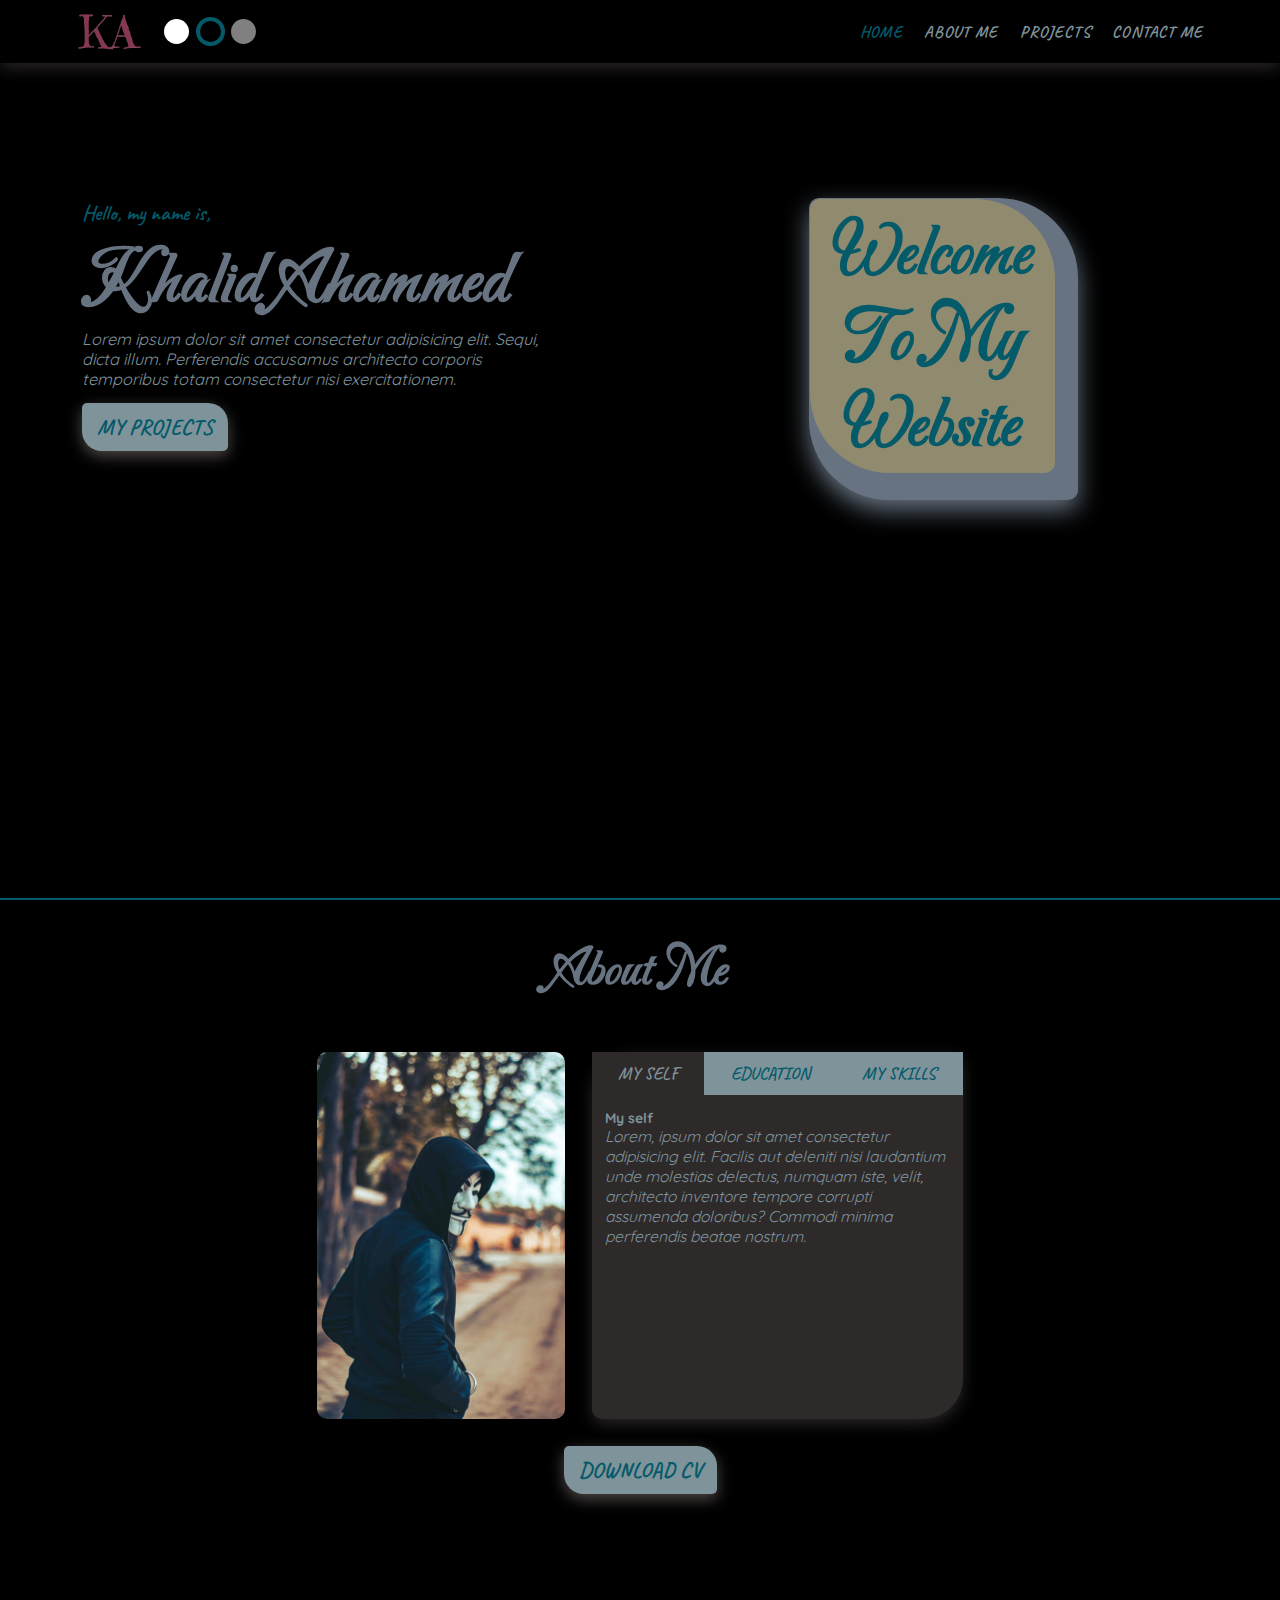
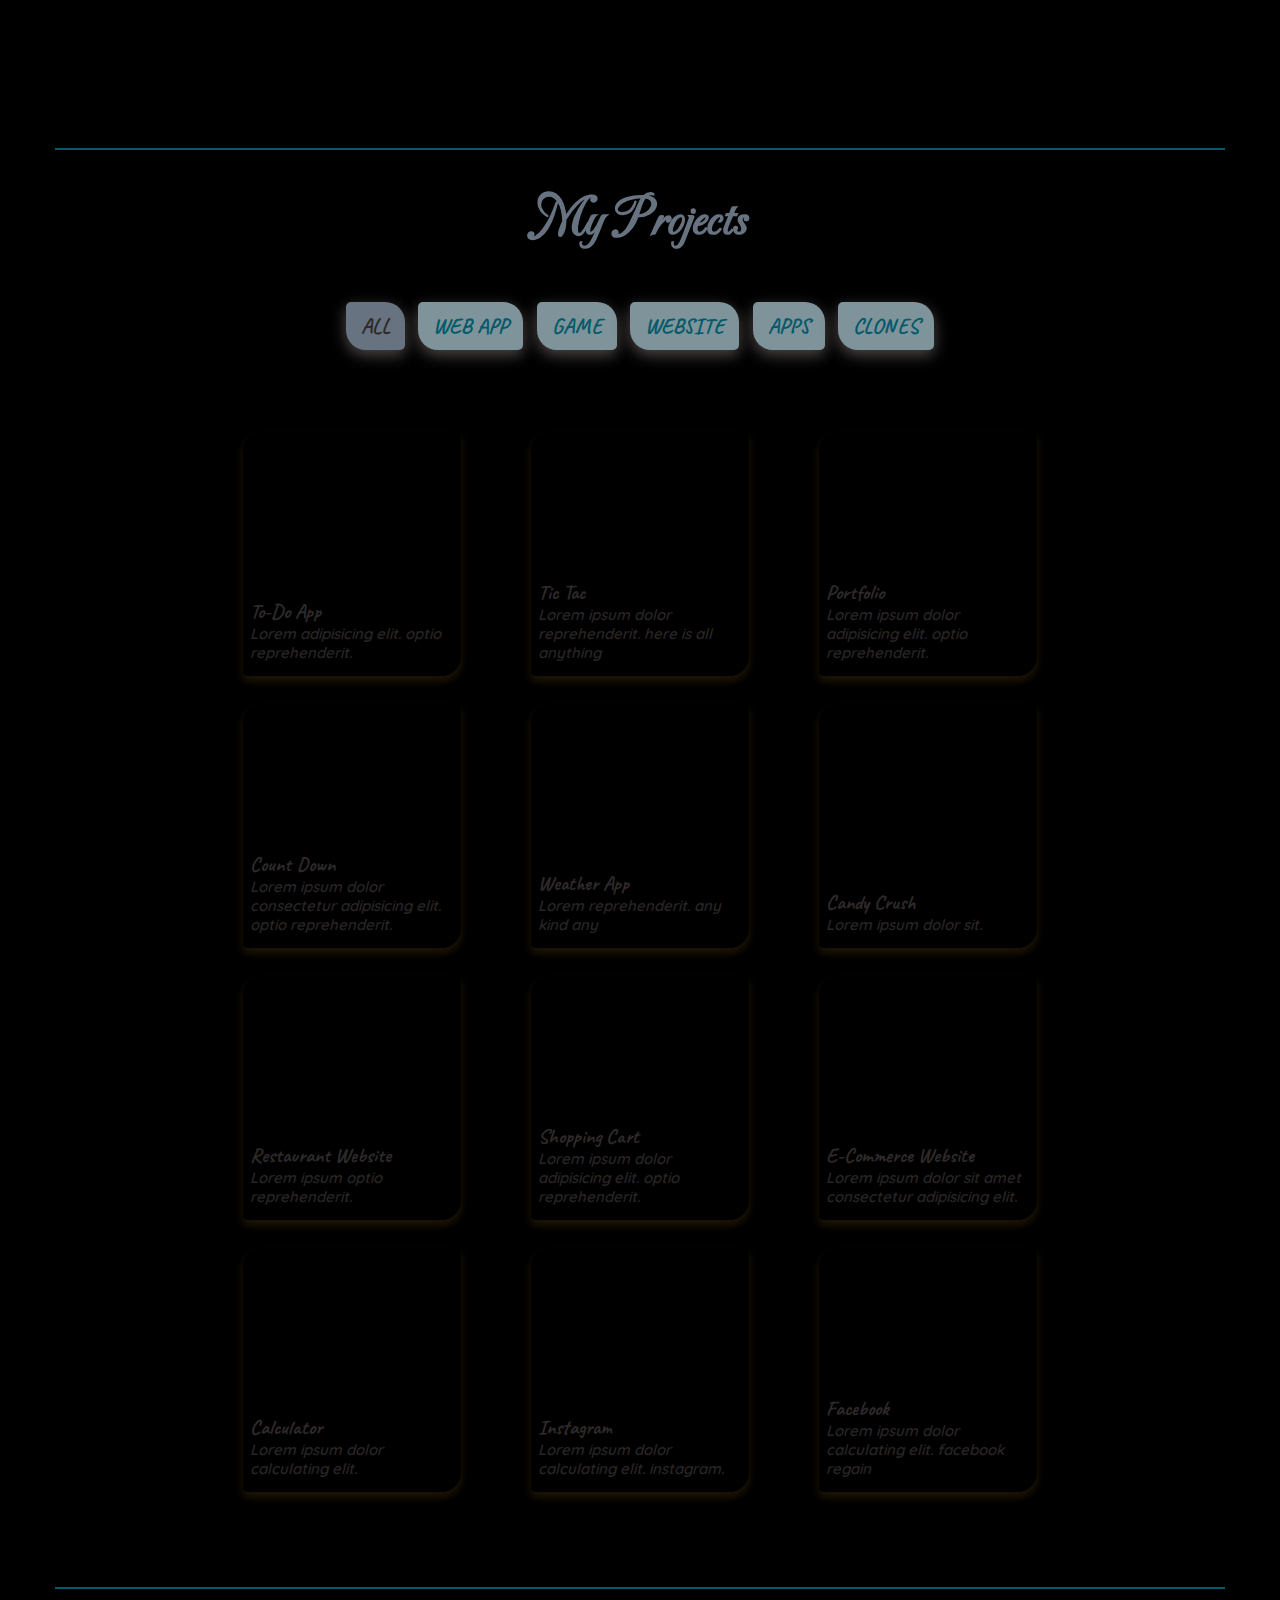
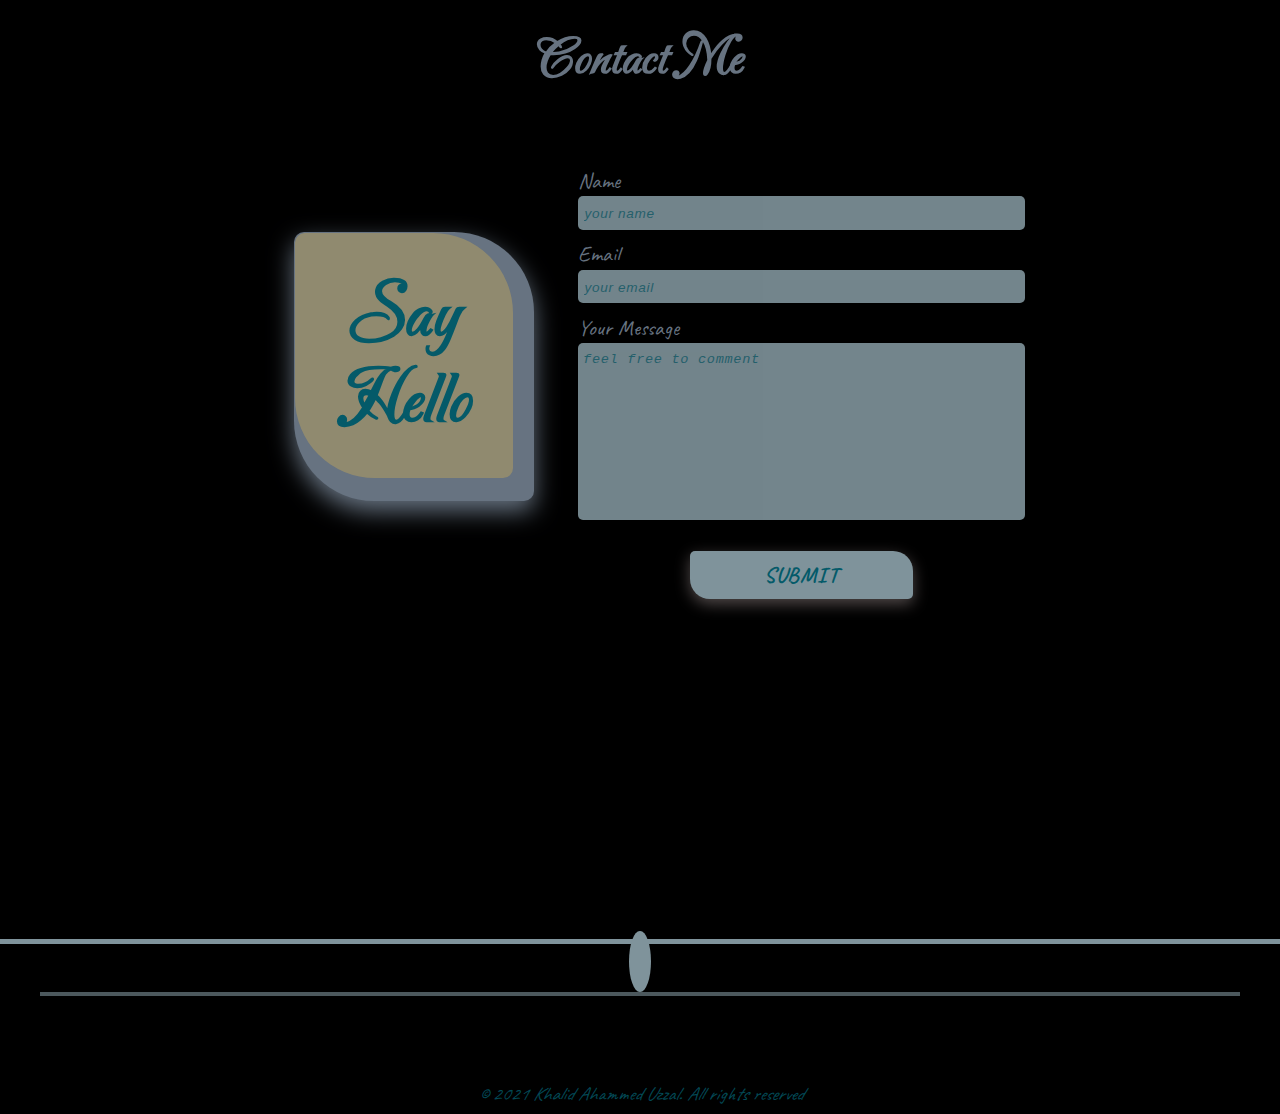
<file: index.html>
<!DOCTYPE html>
<html lang="en">

<head>
    <meta charset="UTF-8">
    <meta http-equiv="X-UA-Compatible" content="IE=edge">
    <meta name="viewport" content="width=device-width, initial-scale=1.0">
    <link rel="stylesheet" href="https://cdnjs.cloudflare.com/ajax/libs/font-awesome/6.0.0-beta2/css/all.min.css" integrity="sha512-YWzhKL2whUzgiheMoBFwW8CKV4qpHQAEuvilg9FAn5VJUDwKZZxkJNuGM4XkWuk94WCrrwslk8yWNGmY1EduTA==" crossorigin="anonymous" referrerpolicy="no-referrer"
    />
    <link rel="stylesheet" href="css/style.css">
    <title>Combination project</title>
</head>

<body>
    <div id="overlay"></div>
    <!-- home section -->
    <section id="home">
        <header id="header" data-after="RETURN HOME"></header>

        <div id="hero" class="hero container">
            <div class="hero-title">
                <h4>Hello, my name is,</h4>
                <h1 class="styled-h1">Khalid Ahammed</h1>
                <p>Lorem ipsum dolor sit amet consectetur adipisicing elit. Sequi, dicta illum. Perferendis accusamus architecto corporis temporibus totam consectetur nisi exercitationem.</p>
                <a href="#projects" class="link projectId">
                    <button class="btn home-btn">my projects</button>
                </a>
            </div>
            <div class="hero-body">
                <div class="rectangle">
                    <h1 class="styled-h1">
                        Welcome to my website
                    </h1>
                </div>
            </div>
        </div>
    </section>
    <!-- main body -->
    <div class="main-body container">
        <!-- about me -->
        <section id="about">
            <div class="section-title">
                <h2 class="title-header">About Me</h2>
            </div>
            <div class="about-body">
                <div class="about-pic">
                    <div class="pic-container">
                        <img src="images/person.jpg" alt="my-image">
                    </div>
                </div>
                <div class="about-desc">
                    <div class="about-buttons">
                        <button class="about-btn active" data-id="mySelf">My self</button>
                        <button class="about-btn" data-id="education">Education</button>
                        <button class="about-btn" data-id="mySkill">My skills</button>
                    </div>

                    <article class="btn-desc">
                        <div class="content active" id="mySelf">
                            <h3>My self</h3>
                            <p>Lorem, ipsum dolor sit amet consectetur adipisicing elit. Facilis aut deleniti nisi laudantium unde molestias delectus, numquam iste, velit, architecto inventore tempore corrupti assumenda doloribus? Commodi minima perferendis
                                beatae nostrum.</p>
                        </div>
                        <div class="content" id="education">
                            <h3>Education</h3>
                            <p>Lorem, ipsum dolor sit amet consectetur adipisicing elit. Facilis aut deleniti nisi laudantium unde molestias delectus, numquam iste, velit, architecto inventore tempore corrupti assumenda doloribus? Commodi minima perferendis
                                beatae nostrum. Lorem ipsum dolor sit amet.</p>
                        </div>
                        <div class="content" id="mySkill">
                            <h3>My Skills</h3>
                            <p>Lorem, ipsum dolor deleniti nisi laudantium unde molestias delectus, numquam iste, velit, architecto inventore tempore corrupti assumenda doloribus? Commodi minima perferendis beatae nostrum.</p>
                        </div>
                    </article>
                </div>
            </div>
            <div class="cv-button">
                <a target="_blank" href="#"><button class="btn cv-btn">download cv</button></a>
            </div>
        </section>
        <!-- about me ends -->
        <!-- My projects starts -->
        <section id="projects">
            <div class="section-title">
                <h2 class="title-header">My projects</h2>
            </div>
            <div class="projects-body">
                <div class="filter-btns"></div>
                <div class="project-list"></div>
            </div>
        </section>
        <!-- my projects ends -->
        <!-- contact me starts -->
        <section id="contact">
            <div class="section-title">
                <h2 class="title-header">Contact Me</h2>
            </div>
            <div class="contact-body">
                <div class="contact-title">
                    <div class="rectangle contact-rectangle">
                        <h1 class="styled-h1">Say Hello</h1>
                    </div>
                </div>
                <div class="contact-form">
                    <form id="form">
                        <div class="field">
                            <label for="name">Name</label>
                            <input type="text" id="name" placeholder="your name" autocomplete="off">
                        </div>
                        <div class="field">
                            <label for="emal">Email</label>
                            <input type="email" id="email" placeholder="your email" autocomplete="off">
                        </div>
                        <div class="field">
                            <label for="message">your message</label>
                            <textarea name="message" id="message" cols="30" rows="10" placeholder="feel free to comment"></textarea>
                        </div>
                        <button class="btn form-btn" value="submit" type="submit">Submit</button>
                        <!-- <input type="submit" value="Submit"> -->
                    </form>
                </div>
            </div>
        </section>
        <!-- contact me ends -->
    </div>
    <!-- main body ends -->

    <!-- footer starts -->
    <footer id="footer"></footer>
    <!-- footer ends -->
    <a href="#home">
        <div class="upper-arrow" id="upper-arrow">
            <i class="fas fa-arrow-up"></i>
        </div>
    </a>

    <script src="js/app.js"></script>
    <script src="js/home.js"></script>
</body>

</html>
</file>
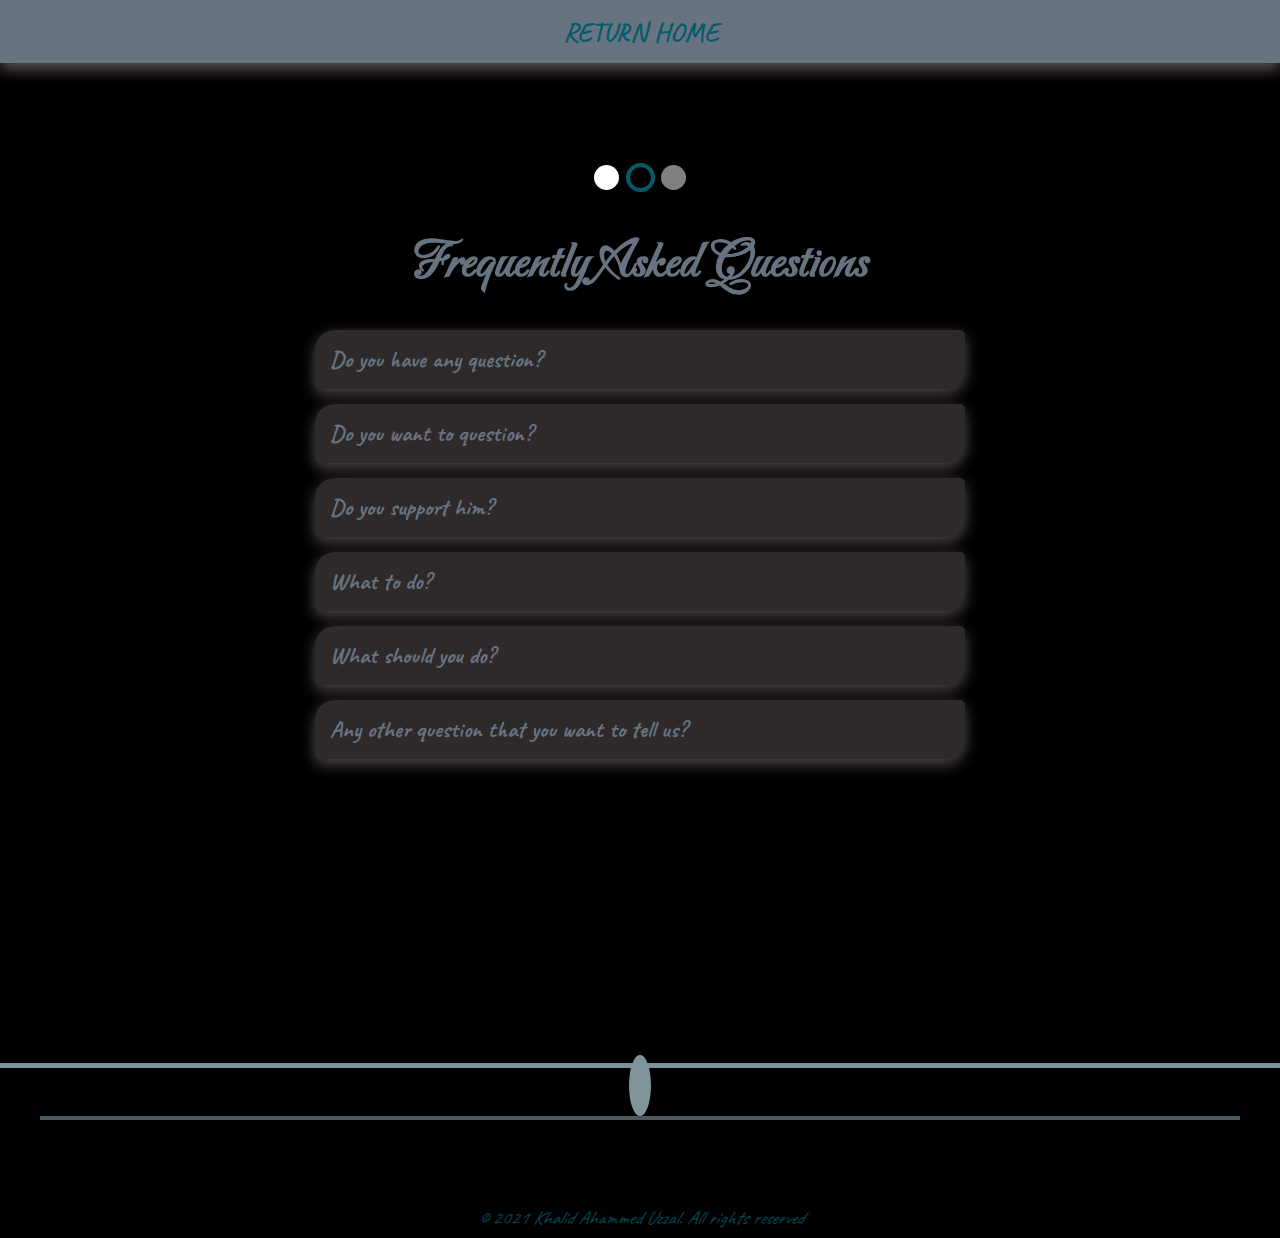
<file: html/faq.html>
<!DOCTYPE html>
<html lang="en">

<head>
    <meta charset="UTF-8">
    <meta http-equiv="X-UA-Compatible" content="IE=edge">
    <meta name="viewport" content="width=device-width, initial-scale=1.0">
    <link rel="stylesheet" href="https://cdnjs.cloudflare.com/ajax/libs/font-awesome/6.0.0-beta2/css/all.min.css" integrity="sha512-YWzhKL2whUzgiheMoBFwW8CKV4qpHQAEuvilg9FAn5VJUDwKZZxkJNuGM4XkWuk94WCrrwslk8yWNGmY1EduTA==" crossorigin="anonymous" referrerpolicy="no-referrer"
    />
    <link rel="stylesheet" href="../css/style.css">
    <link rel="stylesheet" href="../css/faq.css">
    <title>FAQ</title>
</head>

<body>
    <header id="header" data-after="RETURN HOME"></header>

    <!-- main sec faq starts -->
    <section class="faq-app">
        <div class="faq-body container">
            <div id="hcolors"></div>
            <div class="section-title">
                <h2 class="title-header">Frequently asked questions</h2>
            </div>
            <div class="questions-container"></div>
        </div>
    </section>
    <!-- main sec faq ends -->

    <footer id="footer"></footer>
    <a href="#home">
        <div class="upper-arrow" id="upper-arrow">
            <i class="fas fa-arrow-up"></i>
        </div>
    </a>
    <script src="../js/app.js"></script>
    <script src="../js/faq.js"></script>
</body>

</html>
</file>
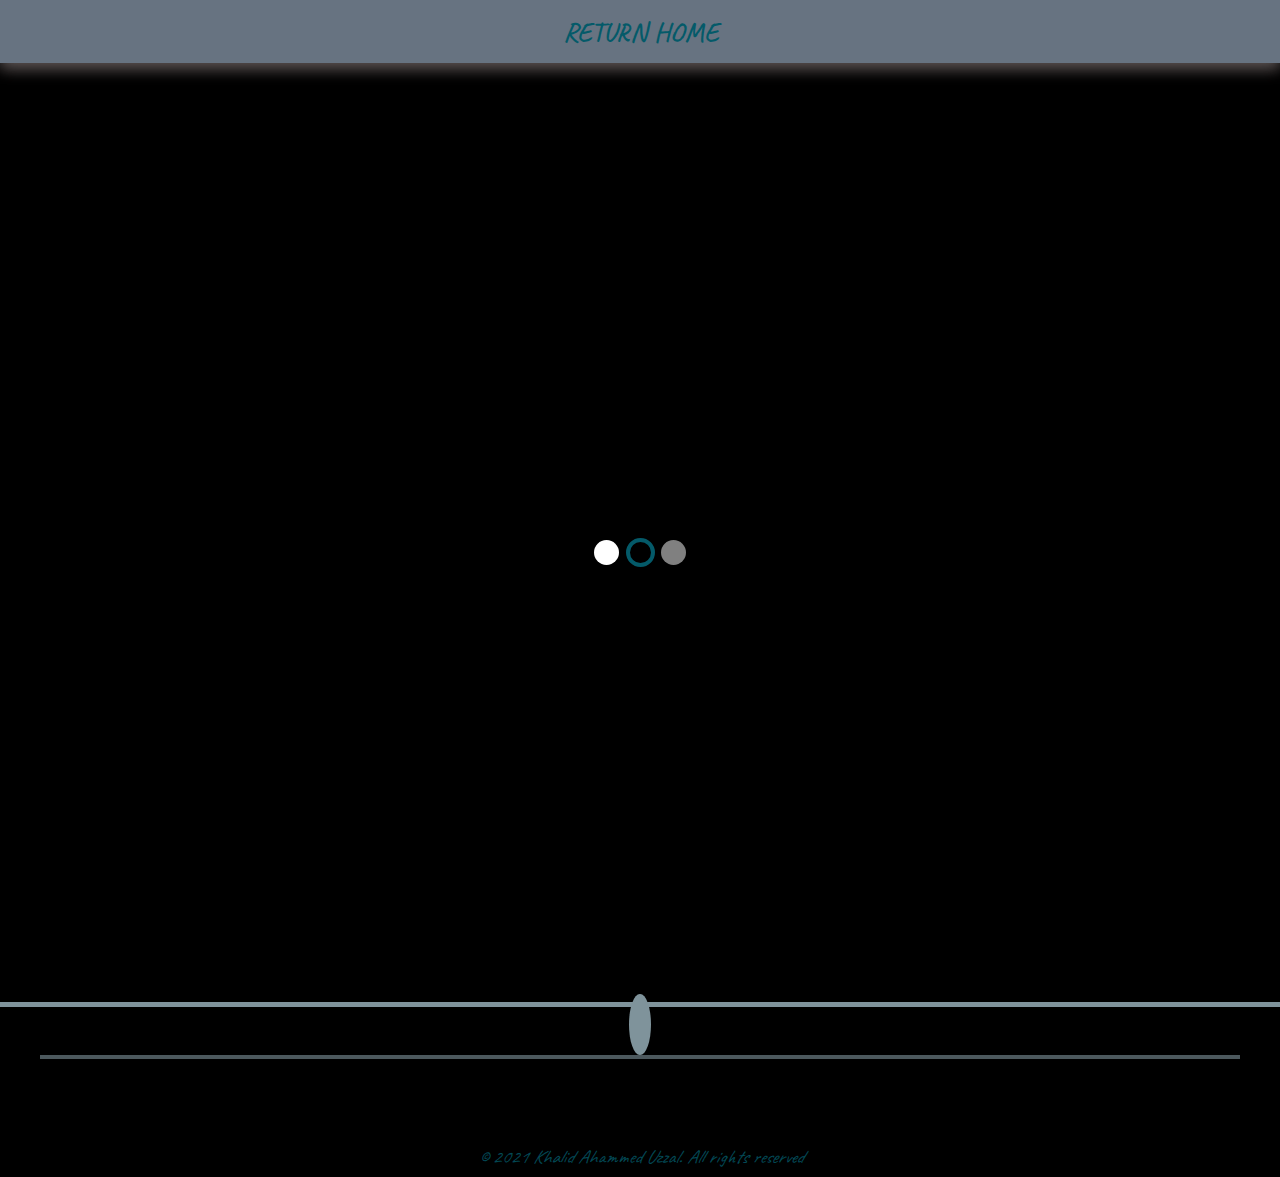
<file: html/slider.html>
<!DOCTYPE html>
<html lang="en">

<head>
    <meta charset="UTF-8">
    <meta http-equiv="X-UA-Compatible" content="IE=edge">
    <meta name="viewport" content="width=device-width, initial-scale=1.0">
    <link rel="stylesheet" href="https://cdnjs.cloudflare.com/ajax/libs/font-awesome/6.0.0-beta2/css/all.min.css" integrity="sha512-YWzhKL2whUzgiheMoBFwW8CKV4qpHQAEuvilg9FAn5VJUDwKZZxkJNuGM4XkWuk94WCrrwslk8yWNGmY1EduTA==" crossorigin="anonymous" referrerpolicy="no-referrer"
    />
    <link rel="stylesheet" href="../css/style.css">
    <title>Document</title>
    <style>
        #hcolors {
            display: flex;
            align-items: center;
            justify-content: center;
        }
    </style>
</head>

<body>
    <header id="header" data-after="RETURN HOME"></header>
    <h1>SLIDER</h1>
    <section id="hcolors">

    </section>
    <!-- footer starts -->
    <footer id="footer"></footer>
    <!-- footer ends -->
    <a href="#home">
        <div class="upper-arrow" id="upper-arrow">
            <i class="fas fa-arrow-up"></i>
        </div>
    </a>
    <script src="../js/app.js"></script>
</body>

</html>
</file>
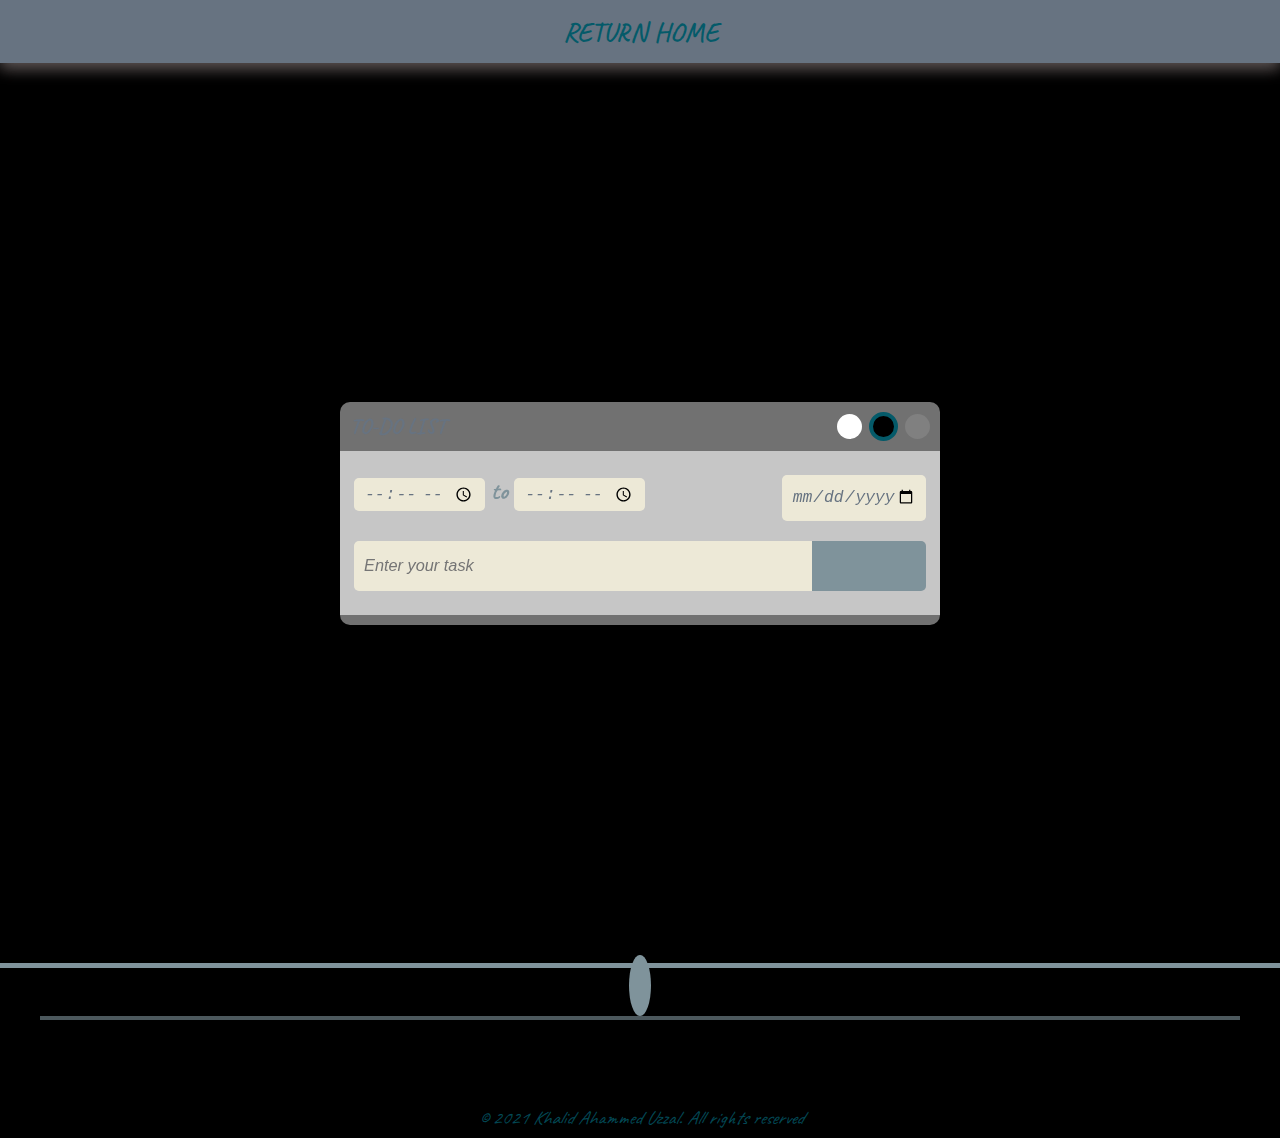
<file: html/todo.html>
<!DOCTYPE html>
<html lang="en">

<head>
    <meta charset="UTF-8">
    <meta http-equiv="X-UA-Compatible" content="IE=edge">
    <meta name="viewport" content="width=device-width, initial-scale=1.0">
    <link rel="stylesheet" href="https://cdnjs.cloudflare.com/ajax/libs/font-awesome/6.0.0-beta2/css/all.min.css" integrity="sha512-YWzhKL2whUzgiheMoBFwW8CKV4qpHQAEuvilg9FAn5VJUDwKZZxkJNuGM4XkWuk94WCrrwslk8yWNGmY1EduTA==" crossorigin="anonymous" referrerpolicy="no-referrer"
    />
    <link rel="stylesheet" href="../css/style.css">
    <link rel="stylesheet" href="../css/todo.css">
    <title>TO DO APP</title>
    <style>
        #hcolors {
            display: flex;
            align-items: center;
            justify-content: center;
        }
    </style>
</head>

<body>
    <header id="header" data-after="RETURN HOME"></header>

    <!-- main sec todo starts -->
    <section class="container todoapp">
        <div class="todo">
            <div class="todo-header">
                <div class="todo-title">
                    <h2 class="title title-item">To-do list</h2>
                    <div id="hcolors"></div>
                </div>
                <div class="todo-desc">
                    <form class="input-form" id="todo-form">
                        <div class="input-title">
                            <p class="alert"></p>
                        </div>
                        <div class="input-sec">
                            <div class="input-field">
                                <div class="time">
                                    <input type="time" class="timei" id="start-time">
                                    <span class="to">to</span>
                                    <input type="time" class="timei" id="end-time">
                                </div>
                                <!-- <label for="start" class="datelabel">Start date:</label> -->
                                <input type="date" id="startDate" name="work-start" value="" min="2021-09-23" max="2050-12-31">
                            </div>
                            <div class="main-task">
                                <input type="text" id="input-box" placeholder="Enter your task" autocomplete="off">
                                <button class="submit-btn" type="submit"><i class="fas fa-plus"></i></button>
                            </div>
                        </div>
                    </form>
                </div>
            </div>
            <div class="todo-body">
                <div class="todo-content"></div>
                <button class="clear-btn">Clear all</button>
            </div>
        </div>
    </section>
    <!-- main sec todo ends -->

    <footer id="footer"></footer>
    <a href="#home">
        <div class="upper-arrow" id="upper-arrow">
            <i class="fas fa-arrow-up"></i>
        </div>
    </a>
    <script src="../js/app.js"></script>
    <script src="../js/todo.js"></script>
</body>

</html>
</file>
<file: css/style.css>
/* fonts */
        
        @import url('https://fonts.googleapis.com/css2?family=Quicksand:wght@300;400;600;700&display=swap');
        @import url('https://fonts.googleapis.com/css2?family=Caveat:wght@400;500&display=swap');
        @import url('https://fonts.googleapis.com/css2?family=Carattere&family=Caveat:wght@400;500&display=swap');
        /* system */
        
        *,
         ::before,
         ::after {
            margin: 0;
            padding: 0;
            box-sizing: border-box;
        }
        
        html {
            scroll-behavior: smooth;
            -webkit-tap-highlight-color: rgba(0, 0, 0, 0);
            font-size: 85%;
        }
        
        body {
            /* font-size: 15px; */
            font-family: var(--rfont);
            background-color: var(--clr-white);
            font-size: 0.875rem;
        }
        
        .hidden-overflow {
            overflow-y: hidden;
        }
        
        img {
            width: 100%;
            height: 100%;
            user-select: none;
        }
        
        #overlay.active {
            position: fixed;
            top: 0;
            left: 0;
            width: 100vw;
            height: 100vh;
            background-color: rgba(0, 0, 0, .5);
            z-index: 100;
        }
        /* global variables */
        
         :root {
            --dark: #3E1604;
            --lightest: #FCF9D3;
            --clr-white: rgb(245, 239, 239);
            --golden: #CCAF5E;
            --brown: #764704;
            --rec-color: #c2a65975;
            --light-shadow: 0 5px 15px rgba(0, 0, 0, 0.1);
            --dark-shadow: 0 5px 15px rgba(0, 0, 0, 0.2);
            /* --dark: #2f373b;
    --lightest: #ccc4c4;
    --clr-white: grey;
    --golden: rgb(155, 179, 128);
    --brown: #464600;
    --rec-color: #c2a65975;
    --light-shadow: 0 5px 15px rgba(80, 77, 77, 0.3);
    --dark-shadow: 0 5px 15px rgba(18, 36, 36, 0.4); */
            /* --dark: #677381;
    --lightest: #2e2a2a;
    --clr-white: #000000;
    --golden: #045a69;
    --rec-color: #c2a65975;
    --brown: #7f939b;
    --light-shadow: 0 5px 15px rgba(131, 124, 124, 0.3);
    --dark-shadow: 0 5px 15px rgba(134, 122, 122, 0.6); */
            --trnasition: .4s linear all;
            --rfont: 'Quicksand', sans-serif;
            --hfont: 'Caveat', cursive;
            --cursive1: 'Carattere', cursive;
            --cursive2: 'Caveat', cursive;
            --fsize: 1.2rem;
            --bigSize: 3rem;
            --transition: all 0.4s linear;
            --spacing: 0.08rem;
            --radius: 0.25rem;
            --max-width: 1170px;
            --glassBg: rgba(226, 226, 226, 0.5);
            /* --glassBg: rgba(43, 32, 32, 0.5); */
            --input-color: rgba(255, 250, 224, 0.7);
            --red: red;
            --green: green;
            --brown: brown;
        }
        /* responsive sizes */
        
        @media screen and (min-width: 992px) {
             :root {
                --biggest-font-size: 4rem;
                --bigSize: 2.25rem;
                --h2-font-size: 1.5rem;
                --h3-font-size: 1.25rem;
                --normal-font-size: 1rem;
                --small-font-size: .875rem;
                --smaller-font-size: .813rem;
            }
        }
        /* global variables end */
        /* customizing scroll bar */
        /* width */
        
         ::-webkit-scrollbar {
            width: 10px;
        }
        /* Track */
        
         ::-webkit-scrollbar-track {
            background: #f7f7f7;
        }
        /* Handle */
        
         ::-webkit-scrollbar-thumb {
            background: var(--brown);
            border-radius: 15px 3px;
        }
        /* Handle on hover */
        
         ::-webkit-scrollbar-thumb:hover {
            background: var(--dark);
        }
        /* customizing scrollbar ends */
        /* global tags */
        
        section {
            min-height: 100vh;
            height: 100%;
        }
        
        ul {
            list-style-type: none;
        }
        
        a {
            text-decoration: none;
            outline: none;
            font-size: var(--fsize);
            text-transform: uppercase;
            cursor: pointer;
            user-select: none;
        }
        
        button {
            outline: none;
            border: none;
            text-transform: uppercase;
            cursor: pointer;
            user-select: none;
        }
        
        .btn {
            padding: 10px 15px;
            font-size: 1.6rem;
            font-family: var(--cursive2);
            font-weight: bold;
            margin: 1rem 0;
            background-color: var(--brown);
            box-shadow: var(--dark-shadow);
            border-radius: 5px 20px;
            color: var(--golden);
            transition: var(--transition);
        }
        
        .btn:hover {
            background-color: var(--dark);
            /* box-shadow: 0px 1px 15px rgb(44, 30, 11); */
        }
        
        h1 {
            font-size: var(--bigSize);
            text-transform: capitalize;
        }
        
        h1,
        h2,
        h3,
        h4,
        h5,
        p {
            z-index: 2;
        }
        
        p {
            font-style: italic;
        }
        
        i {
            font-size: var(--fsize);
            user-select: none;
        }
        
        input,
        textarea {
            outline: none;
        }
        /* global classes */
        
        .container {
            max-width: var(--max-width);
            margin: auto;
        }
        
        .section-title {
            text-align: center;
            margin: 40px auto 35px auto;
        }
        
        .title-header {
            text-transform: capitalize;
            font-family: var(--cursive1);
            color: var(--dark);
            font-size: 4rem;
        }
        
        .upper-arrow {
            background-color: var(--dark);
            position: fixed;
            bottom: 5%;
            right: 5%;
            width: 2.8rem;
            height: 3rem;
            display: none;
            place-items: center;
            transition: var(--transition);
            cursor: pointer;
            user-select: none;
            border-radius: 5px;
            animation: upDown 1.8s infinite linear;
            z-index: 999;
        }
        
        @keyframes upDown {
            0%,
            100% {
                bottom: 5%;
            }
            50% {
                bottom: 7%;
            }
        }
        
        .upper-arrow i {
            color: var(--golden);
            transition: var(--transition);
        }
        
        .upper-arrow:hover i {
            color: var(--lightest);
        }
        
        .upper-arrow:hover {
            box-shadow: var(--dark-shadow);
        }
        
        .upper-arrow i {
            font-size: 2rem;
        }
        /*web accent colors */
        
        .nav-inst {
            display: flex;
        }
        
        .accent-colors {
            display: flex;
            align-items: center;
            flex-direction: row;
            column-gap: .5rem;
            cursor: pointer;
            transition: var(--transition);
            transition-duration: .2s;
        }
        
        .color-palate.default {
            border: 4px solid var(--golden);
            box-sizing: content-box;
            height: 21px;
            width: 21px;
        }
        /* #white {
    background-color: white;
}

#black {
    background-color: black;
}

#grey {
    background-color: gray;
} */
        
        .color-palate {
            height: 25px;
            width: 25px;
            border-radius: 50%;
        }
        /* web accent color ends */
        /* header */
        
        #home {
            border-bottom: 2px solid var(--golden);
        }
        
        #header {
            background-color: var(--clr-white);
            box-shadow: var(--light-shadow);
            z-index: 999;
        }
        
        #header.onpage {
            position: sticky;
        }
        
        #header.onpage::after {
            content: attr(data-after);
            position: absolute;
            top: 0;
            left: 0;
            height: 100%;
            width: 100%;
            background-color: var(--brown);
            color: var(--golden);
            font-size: 2rem;
            font-weight: 600;
            font-family: var(--cursive2);
            display: grid;
            place-items: center;
            cursor: pointer;
            transition: var(--transition);
        }
        
        #header.onpage:hover::after {
            box-shadow: var(--dark-shadow);
            background-color: var(--dark);
        }
        
        .fixed-header {
            position: fixed;
            top: 0;
            left: 0;
            width: 100%;
            box-shadow: var(--dark-shadow);
        }
        
        .nav-center {
            display: flex;
            justify-content: space-between;
            padding: 0 .8rem;
            align-items: center;
        }
        
        .nav-logo {
            width: 8rem;
        }
        /* .nav-inst {
    z-index: 1000;
} */
        
        .nav-toggler {
            background-color: transparent;
        }
        
        .nav-toggler i {
            font-size: 1.5rem;
            background-color: none;
        }
        
        .link-container {
            overflow: hidden;
            transition: var(--transition);
            height: 0;
        }
        
        .link-container .nav-menu {
            padding: .8rem;
        }
        
        .menu-item .link {
            letter-spacing: var(--spacing);
            display: block;
            transition: var(--transition);
            padding: 0.75rem .8rem;
            color: var(--brown);
            text-align: center;
            font-family: var(--cursive2);
            font-weight: bold;
            border-radius: 10px 3px;
        }
        
        .menu-item .link:hover {
            box-shadow: var(--light-shadow);
            background-color: var(--lightest);
        }
        /* hero home */
        
        .hero {
            display: grid;
            min-height: 92vh;
            /* box-shadow: var(--dark-shadow); */
        }
        
        .hero-title {
            padding: 8rem 3rem 5rem 3rem;
        }
        
        .hero-title h4 {
            color: var(--golden);
            font-size: 1.6rem;
            font-weight: 600;
            font-family: var(--cursive2);
        }
        
        .styled-h1 {
            margin: 1rem 0 .2rem 0;
            font-size: 5.5rem;
            color: var(--dark);
            font-family: var(--cursive1);
            text-transform: capitalize;
        }
        
        .hero-title p {
            color: var(--brown);
            font-style: italic;
            font-size: 1.2rem;
            width: 85%;
        }
        
        .hero-body {
            padding: 5rem 0rem 5rem 0rem;
        }
        
        .rectangle {
            background-color: var(--rec-color);
            max-width: 18rem;
            min-height: 20rem;
            display: flex;
            align-items: center;
            margin: auto auto 2rem auto;
            justify-content: center;
            text-align: center;
            border-radius: 10px 80px;
            position: relative;
        }
        
        .hero-body h1 {
            color: var(--golden);
        }
        
        .rectangle::before {
            content: '';
            position: absolute;
            top: -.5%;
            left: -.5%;
            width: 110%;
            height: 110%;
            border-radius: 10px 80px;
            background-color: var(--dark);
            z-index: -1;
            box-shadow: 0 10px 25px var(--dark);
        }
        /* About me */
        
        #about {
            border-bottom: 2px solid var(--golden);
            min-height: 90vh;
        }
        
        .cv-button {
            display: grid;
            place-items: center;
            margin-bottom: 4rem;
        }
        
        .about-body {
            padding: 1rem 2rem;
            display: grid;
            gap: 3rem 0rem;
            height: auto;
            max-width: 700px;
            width: 100%;
            margin: auto;
        }
        
        .about-pic {
            width: auto;
            display: grid;
            place-items: center;
        }
        
        .pic-container {
            max-width: 20rem;
            max-height: 27rem;
            overflow: hidden;
            border-radius: 30px 10px;
            margin: auto;
            background-color: var(--golden);
            /* clip-path: circle(120px at 100px 120px); */
        }
        
        .pic-container img {
            object-fit: cover;
        }
        
        .about-desc {
            background-color: var(--lightest);
            display: grid;
            grid-template-rows: min-content auto;
            row-gap: 1rem;
            box-shadow: var(--light-shadow);
            border-radius: 40px 10px;
            transition: var(--transition);
        }
        
        .about-desc:hover {
            box-shadow: var(--dark-shadow);
        }
        
        .about-buttons {
            display: grid;
            grid-template-columns: auto auto auto;
        }
        
        .about-btn {
            color: var(--golden);
            background-color: var(--brown);
            padding: .8rem 1rem;
            font-size: 1.3rem;
            margin: 0!important;
            font-family: var(--cursive2);
            font-weight: 600;
            transition: var(--transition);
        }
        
        .about-btn.active {
            background-color: var(--lightest);
            color: var(--brown);
        }
        
        .about-btn:hover:not(.active) {
            color: var(--lightest);
        }
        
        .btn-desc {
            padding: 1rem;
        }
        
        .btn-desc .content {
            display: none;
            background-color: var(--lightest);
            color: var(--brown);
        }
        
        .btn-desc .content p {
            font-size: 1.15rem;
            font-style: italic;
        }
        
        .content.active {
            display: grid;
        }
        /* projects */
        
        #projects {
            border-bottom: 2px solid var(--golden);
        }
        
        .projects-body {
            display: grid;
            row-gap: 5rem;
            place-items: center;
        }
        
        .filter-btns {
            display: flex;
            column-gap: 1rem;
            justify-content: center;
            flex-wrap: wrap;
            text-align: center;
        }
        
        .filter.active {
            color: var(--lightest);
            background-color: var(--dark);
        }
        
        .project-list {
            max-width: 850px;
            width: 100%;
            display: grid;
            row-gap: 2rem;
            margin-bottom: 7rem;
        }
        
        .project-content {
            display: inline-block;
            max-width: 16rem;
            width: 100%;
            min-height: 18rem;
            background: url("https://images.pexels.com/photos/6690924/pexels-photo-6690924.jpeg?auto=compress&cs=tinysrgb&dpr=2&h=650&w=940");
            background-origin: center;
            background-position: center;
            background-repeat: no-repeat;
            background-size: cover;
            position: relative;
            border-radius: 20px 5px;
            box-shadow: 0px 5px 8px rgb(34, 22, 5);
            margin: auto;
            overflow: hidden;
            cursor: pointer;
        }
        
        .project-content::after {
            content: 'visit';
            background-color: rgba(0, 0, 0, .8);
            width: 100%;
            height: 100%;
            left: 0;
            top: 0;
            position: absolute;
            color: var(--golden);
            font-size: 1.5rem;
            font-weight: bolder;
            text-transform: uppercase;
            font-family: var(--cursive2);
            display: grid;
            place-items: center;
            transition: var(--transition);
            transition-duration: .3s;
            opacity: 0;
        }
        
        .project-content:hover::after {
            opacity: 1;
        }
        
        .project-content i {
            position: absolute;
            right: 5px;
            top: 5px;
            color: var(--lightest);
            font-size: 1.5rem;
            z-index: 2;
        }
        
        .project-content-desc {
            position: absolute;
            bottom: 0;
            width: 100%;
            height: auto;
            left: 0;
            background-color: rgba(0, 0, 0, .7);
            padding: 1rem .5rem;
            color: var(--lightest);
        }
        
        .project-content-desc h3 {
            font-family: var(--cursive2);
            font-size: 1.5rem;
            text-transform: capitalize;
        }
        
        .project-content-desc p {
            font-size: 1.1rem;
            font-weight: 600;
            opacity: .9;
        }
        /* Contact */
        
        #contact {
            margin-bottom: 7rem;
        }
        
        .contact-body {
            display: grid;
            row-gap: 2rem;
            max-width: 770px;
            margin: auto;
            width: 100%;
        }
        
        .contact-rectangle {
            max-width: 16rem;
            min-height: 18rem;
            margin: 0;
        }
        
        .contact-rectangle h1 {
            color: var(--golden);
        }
        
        .contact-title {
            display: grid;
            place-items: center;
        }
        
        .contact-form {
            padding: 1rem 10%;
            margin-top: 4rem;
        }
        
        #form {
            display: grid;
            grid-template-rows: auto auto auto;
            row-gap: .8rem;
        }
        
        .field {
            display: grid;
            row-gap: .1rem;
        }
        
        #form input,
        textarea {
            display: block;
            padding: .6rem .4rem;
            border-radius: 5px;
            border: none;
            background-color: var(--brown);
            color: var(--lightest);
            letter-spacing: .05rem;
            font-size: 1.1rem;
            font-style: italic;
            opacity: .9;
            transition: var(--transition);
            transition-duration: .2s;
        }
        
        #form input:focus,
        #form textarea:focus {
            border: 3px solid var(--dark);
            opacity: 1;
        }
        
        #form textarea {
            resize: none;
        }
        
        #form label {
            font-size: 1.6rem;
            font-family: var(--cursive2);
            color: var(--dark);
            text-transform: capitalize;
        }
        
        #form input {
            padding: .6rem .5rem;
        }
        
        #form input::placeholder,
        #form textarea::placeholder {
            color: var(--golden);
            font-size: 1rem;
            opacity: .7;
            user-select: none;
        }
        
        .form-btn {
            letter-spacing: .1rem;
            max-width: 50%;
            width: 100%;
            margin: auto;
            margin-top: 20px;
        }
        /* footer starts */
        
        #footer {
            background-color: var(--dark);
            display: grid;
            grid-template-rows: auto auto auto;
            place-items: center;
            row-gap: 1rem;
            border-top: 5px solid var(--brown);
        }
        
        .top-arrow a i {
            font-size: 2rem;
            color: var(--golden);
            background-color: var(--brown);
            padding: 1rem .8rem;
            border-radius: 50%;
            transform: translateY(-2rem);
            transition: .2s linear all;
            box-sizing: border-box;
        }
        
        .top-arrow a i:hover {
            border: 2px solid var(--lightest);
        }
        
        .footer-content {
            color: var(--golden);
        }
        
        .styled-hr {
            max-width: 80%;
            width: 100%;
            background-color: var(--brown);
            height: 4px;
            border: none;
            opacity: .6;
        }
        
        #footer .social-links a {
            margin: 0 .3rem;
        }
        
        #footer .social-links a i:hover {
            box-shadow: var(--dark-shadow);
            transition-duration: .2s;
            color: var(--lightest);
        }
        
        #footer .social-links a i {
            color: var(--golden);
            font-size: 3rem;
            transition: var(--transition);
        }
        
        .copy-right p {
            padding: .6rem;
            color: var(--golden);
            font-size: 1.4rem;
            font-family: var(--cursive2);
            opacity: .8;
            text-align: center;
        }
        /* footer ends */
        
        @media screen and (max-width:400px) {
            .rectangle {
                max-width: 16rem;
                min-height: 18rem;
            }
            .styled-h1 {
                font-size: 4.4rem;
            }
            .contact-rectangle h1 {
                font-size: 5rem;
            }
        }
        
        @media screen and (min-width:550px) {
            .project-list {
                grid-template-columns: 1fr 1fr;
                column-gap: 0;
            }
        }
        
        @media screen and (min-width:800px) {
            .hidden-overflow {
                overflow-y: auto;
            }
            #overlay.active {
                display: none;
            }
            .nav-toggler {
                display: none;
            }
            /* #header {
        box-shadow: none;
    } */
            nav {
                display: flex;
                align-items: center;
                justify-content: space-between;
            }
            .nav-center {
                padding: 0rem 0rem;
            }
            .link-container {
                height: auto!important;
            }
            .nav-menu {
                display: flex;
            }
            /* hero */
            .hero {
                grid-template-columns: 1fr 1fr;
            }
            .hero-body {
                padding: 10rem 0rem 5rem 0rem;
            }
            .hero-title {
                padding: 10rem 0rem 5rem 2rem;
            }
            /* about*/
            .about-body {
                grid-template-columns: 1fr 1.5fr;
                gap: 1rem 2rem 3rem 4rem;
                column-gap: 2rem;
            }
            .about-desc {
                grid-template-rows: 30px auto;
                margin-bottom: 0;
            }
            .pic-container {
                border-radius: 10px;
            }
            /* projects */
            .project-list {
                grid-template-columns: 1fr 1fr 1fr;
                column-gap: 1rem;
            }
            /* contact */
            #contact {
                margin-bottom: 10px;
            }
            .contact-body {
                grid-template-columns: 1fr 1.5fr;
                column-gap: 1.8rem;
            }
            .contact-form {
                padding: 1rem 0;
            }
            #contact .section-title {
                margin-bottom: .5rem;
            }
            /* footer */
            .styled-hr {
                max-width: 1200px;
            }
        }
</file>
<file: css/faq.css>
#hcolors {
    display: flex;
    justify-content: center;
}

.faq-app {
    margin-bottom: 100px;
}

.faq-body {
    display: flex;
    justify-content: center;
    flex-direction: column;
    padding-top: 100px;
}

h3 {
    font-size: 1.7rem;
    color: var(--dark);
    font-family: var(--cursive2);
}

p {
    font-size: 1.1rem;
    opacity: .8;
    color: var(--brown);
    font-style: italic;
}

.question {
    background-color: var(--lightest);
    max-width: 650px;
    width: 100%;
    box-shadow: var(--dark-shadow);
    margin: 0 auto 15px auto;
    padding: 10px;
    transition: var(--transition);
    border-radius: 20px 5px;
}

.question-header {
    display: flex;
    justify-content: space-between;
    padding: 5px;
}

.question-btns {
    display: flex;
    align-items: center;
    justify-content: center;
    background-color: transparent;
    transition: var(--transition);
    transition-duration: .2s;
}

.question-btns:hover {
    transform: scale(1.1);
}

.question-btns i {
    font-size: 1.6rem;
    color: var(--brown);
}

.minus {
    display: none;
}

.question .question-body {
    padding: 10px;
    display: none;
    border-top: 1px solid var(--golden);
}

.question.active .minus {
    display: block;
}

.question.active .plus {
    display: none;
}

.question.active .question-body {
    display: block;
}
</file>
<file: css/todo.css>
:root {
    --glassBg: rgba(226, 226, 226, 0.5);
    /* --glassBg: rgba(43, 32, 32, 0.5); */
    --input-color: rgba(255, 250, 224, 0.7);
    --red: red;
    --green: green;
    --brown: brown;
}

body {
    background-image: url('https://images.pexels.com/photos/7150986/pexels-photo-7150986.jpeg?auto=compress&cs=tinysrgb&dpr=2&h=650&w=940');
    background-position: center;
    background-repeat: no-repeat;
    background-origin: center;
    background-size: cover;
}

button {
    background: transparent;
}

.todoapp {
    display: flex;
    align-items: center;
    justify-content: center;
}

.todoapp .todo {
    max-width: 600px;
    width: 100%;
    display: flex;
    row-gap: 20px;
    flex-direction: column;
    background-color: var(--glassBg);
    backdrop-filter: blur(1px);
    padding: 10px 0;
    border-radius: 10px;
}

.todo .todo-header {
    display: grid;
    grid-template-rows: auto auto;
    row-gap: 10px;
}

.todo-title h2 {
    text-transform: uppercase;
    font-size: 1.6rem;
    font-family: var(--cursive2);
    color: var(--dark);
    font-weight: bolder;
}

.todo-title {
    display: flex;
    flex-direction: row;
    justify-content: space-between;
    padding: 0 10px;
}

.todo-desc .input-form {
    display: grid;
    row-gap: 10px;
    background-color: var(--glassBg);
    backdrop-filter: blur(5px);
    padding: 4px;
}

.todo-desc .input-form .input-title p {
    text-align: center;
    font-size: 1.1rem;
    font-style: italic;
    margin-bottom: 10px;
}

.red-text {
    color: var(--red);
}

.brown-text {
    color: var(--brown);
}

.green-text {
    color: var(--green);
}

.todo-desc .input-form .input-sec {
    display: grid;
    row-gap: 20px;
    padding: 0 10px 20px 10px;
}

.input-field {
    display: flex;
    flex-wrap: wrap;
    flex-direction: row;
    justify-content: space-between;
}

.to {
    font-size: 1.8rem;
    font-weight: bold;
    color: var(--brown);
    font-family: var(--cursive2);
    margin: 3px;
}

.todo-desc .input-form input {
    background-color: var(--input-color);
    /* backdrop-filter: blur(1px); */
    padding: 5px 10px;
    font-size: 1.2rem;
    border-radius: 5px;
    border: none;
    color: var(--dark);
    font-style: italic;
    outline: none;
}

.main-task {
    width: 100%;
    display: grid;
    grid-template-columns: 80% 20%;
    border-radius: 5px;
    overflow: hidden;
}

.submit-btn {
    background-color: var(--brown);
    transition: var(--transition);
}

.submit-btn i {
    font-size: 2.2rem;
    color: var(--golden);
    transition: var(--transition);
}

.submit-btn:hover {
    background-color: var(--dark);
}

.submit-btn:hover i {
    color: var(--lightest);
}

#input-box {
    margin: 0;
    border-radius: 0;
    min-height: 50px;
}

.timei {
    /* padding: 3px 5px;
    font-size: .85rem!important; */
    margin-bottom: 10px;
}

.todo-body {
    min-height: 20px;
    display: none;
    justify-content: center;
    flex-direction: column;
}

.todo-body.active {
    display: flex;
}

.todo-body .clear-btn {
    width: fit-content;
    padding: 10px;
    margin: 10px auto 5px auto;
    font-size: 1.5rem;
    background-color: transparent;
    color: var(--red);
    font-family: var(--cursive2);
}


/* task article */

.task {
    padding: 10px;
    background-color: var(--glassBg);
    margin: 10px;
    display: grid;
    row-gap: 10px;
    backdrop-filter: blur(1px);
    min-height: 90px;
    border-radius: 5px;
}

.task-header {
    display: flex;
    align-items: center;
    justify-content: space-between;
    flex-wrap: wrap;
    /* text-align: center; */
    font-family: var(--cursive2);
    border-bottom: 1px solid var(--lightest);
}

.task-header h4 {
    font-size: 1.2rem;
    color: var(--brown);
}

.task-header p span {
    font-size: 1.1rem;
    font-weight: bold;
    color: var(--dark);
    font-family: none;
    margin: 0 2px;
}

.task-body {
    display: flex;
    justify-content: space-between;
    flex-wrap: wrap;
}

#task-desc {
    font-size: 1.2rem;
    font-style: italic;
    font-weight: bolder;
    color: var(--dark);
}

.task-controller {
    margin: 2px 3px;
    font-size: 1.2rem;
    opacity: .8;
}

#delete-btn {
    color: var(--red);
}

#edit-btn {
    color: var(--brown);
}
</file>
